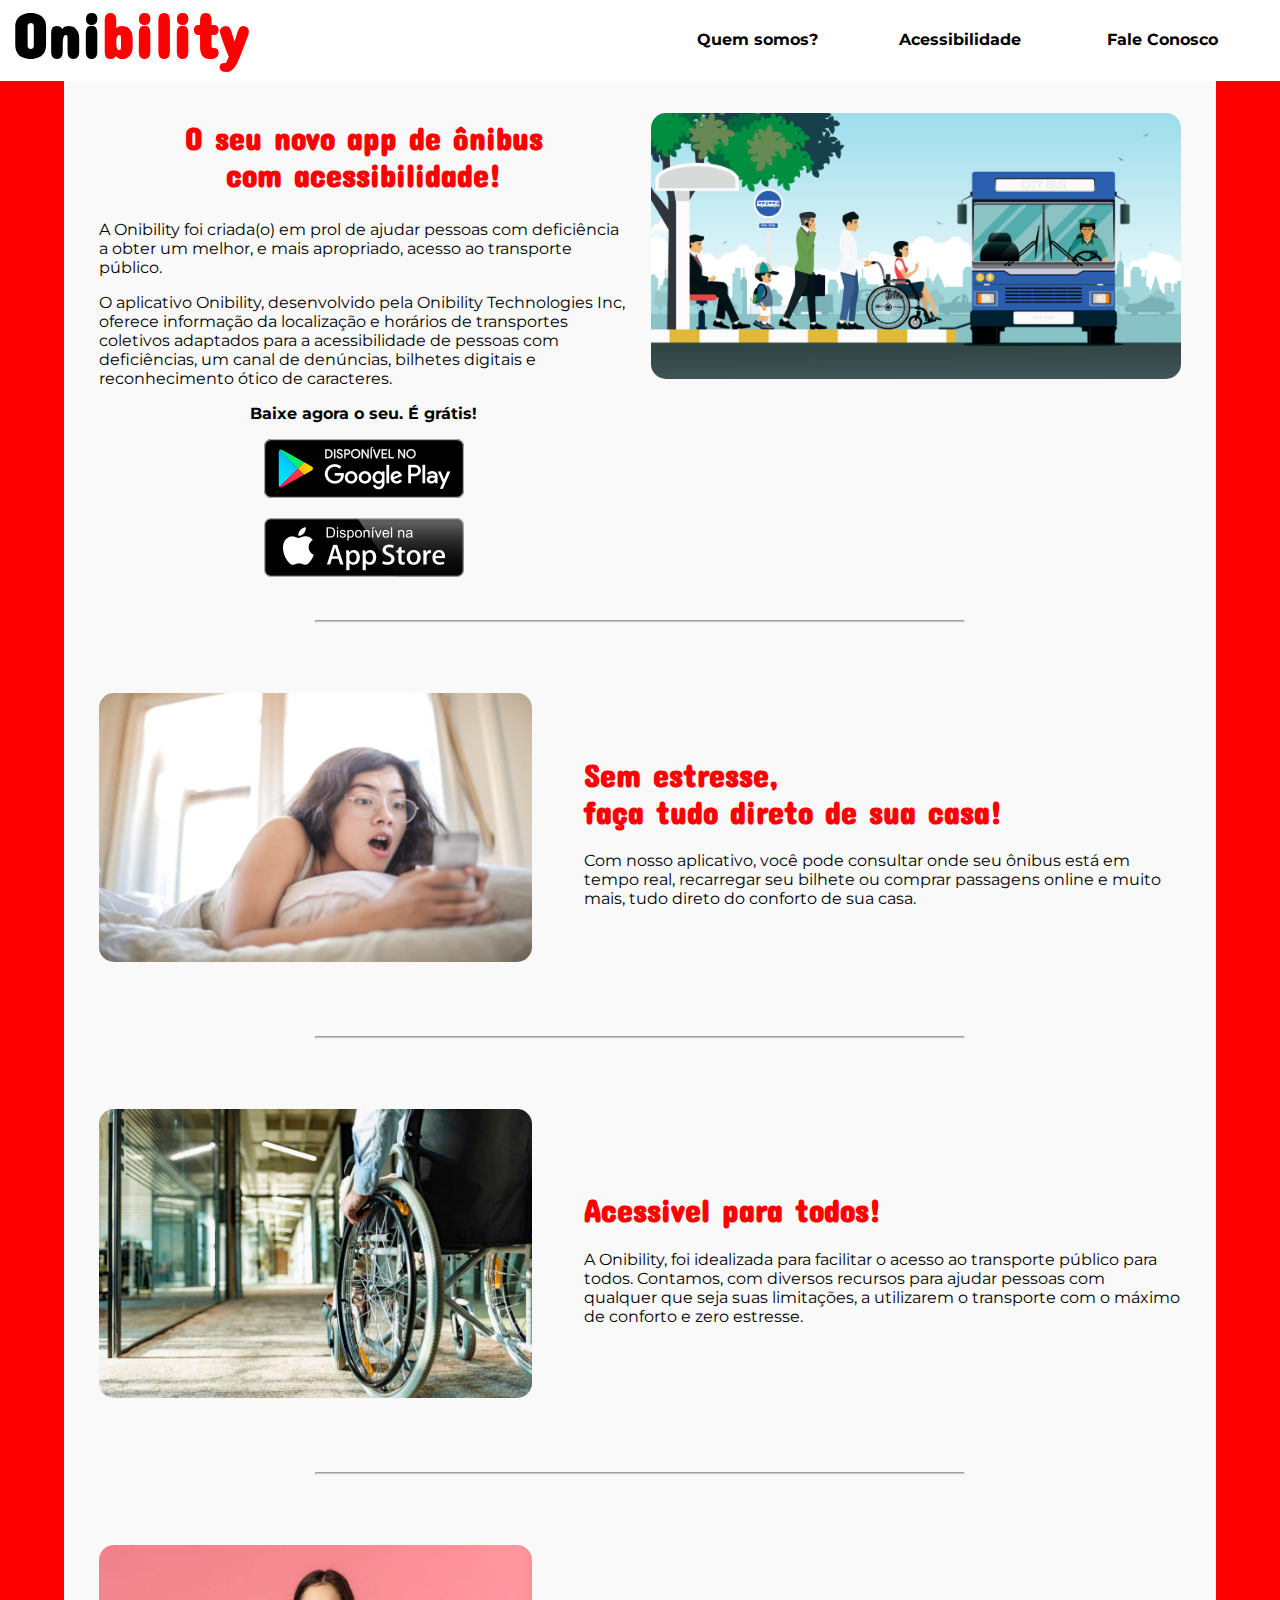
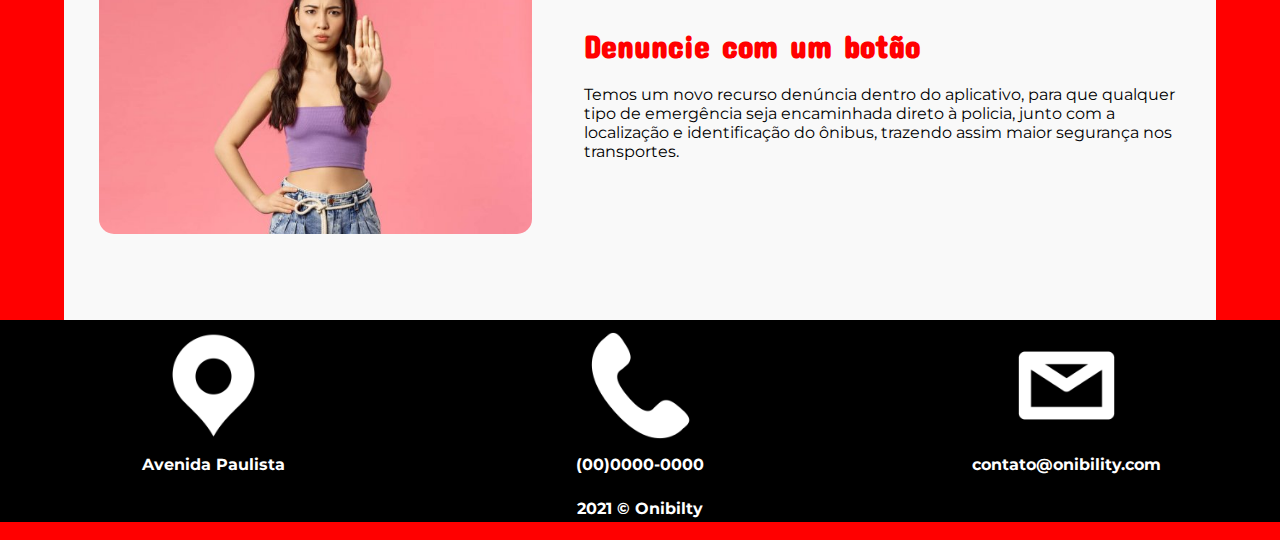
<file: index.html>
<!DOCTYPE html>
<html lang="pt-br">
<head>
    <meta charset="UTF-8">
    <meta http-equiv="X-UA-Compatible" content="IE=edge">
    <meta name="viewport" content="width=device-width, initial-scale=1.0">
    <title>Onibilty - Transporte público</title>
    <link rel="shortcut icon" href="imagens/favicon.ico" type="image/x-icon">
    <link rel="stylesheet" href="css/style.css">
    <link rel="preconnect" href="https://fonts.gstatic.com">
    <link href="https://fonts.googleapis.com/css2?family=Concert+One&family=Montserrat&display=swap" rel="stylesheet">
</head>

<body>
    <div class="grid-container">
        <header class="header-grid">
            <div class="logo"><a href="index.html">Oni<span>bility</span></a></div>
            <nav class="menu-Pri">
                <ul class="lista-menu">
                    <li class="QuemSomos">
                        <a href="paginas/quem_Somos.html">Quem somos?</a>
                    </li>
                    <li class="Acessibilidade">
                        <a href="paginas/acessibilidade.html">Acessibilidade</a>
                    </li>
                    <li class="fale_Conosco">
                        <a href="paginas/contatos.html">Fale Conosco</a>
                    </li>
                </ul>
            </nav>
        </header>
        <main class="main-grid">
            <section class="parte1">
                <div id="txtPri">
                    <h2>O seu novo app de ônibus<br>com acessibilidade!</h2>
                    <p>A Onibility foi criada(o) em prol de ajudar pessoas com deficiência a obter um melhor, e mais apropriado, 
                        acesso ao transporte público.</p>
                    <p>O aplicativo Onibility, desenvolvido pela Onibility Technologies Inc, 
                        oferece informação da localização e horários de transportes coletivos adaptados para a acessibilidade de pessoas com deficiências, 
                        um canal de denúncias, bilhetes digitais e reconhecimento ótico de caracteres.</p>
                </div>
                <div id="imgPri">
                    <p class="img_Pri"><img src="imagens/acessibilidade.jpg"></p>
                </div>
                <div id="oni_Store">
                    <p class="txt-App">Baixe agora o seu. É grátis!</p>
                    <p class="bxr-App"><a href="https://play.google.com/store" target="_blank"><img src="imagens/google-play-badge.png"></a></p>
                    <p class="bxr-App"><a href="https://www.apple.com/br/app-store/" target="_blank"><img src="imagens/app-store-badge.png"></a></p>
                </div>
            </section>
            <section class="parte2">
                <hr>
                <article id="artSec">
                    <div class="txt_Sec">
                        <h1>Sem estresse, <br> faça tudo direto de sua casa!</h1>
                        <p>Com nosso aplicativo, você pode consultar onde seu ônibus está em tempo real, 
                            recarregar seu bilhete ou comprar passagens online e muito mais, tudo direto do conforto de sua casa.</p>
                    </div>
                    <p class="img_Sec"><img src="imagens/sem-estresse100.jpeg"></p>
                </article>
                <hr>
                <article id="artTer">
                    <div class="txt_Sec">
                        <h1>Acessivel para todos!</h1>
                        <p>A Onibility, foi idealizada para facilitar o acesso ao transporte público para todos. Contamos, 
                            com diversos recursos para ajudar pessoas com qualquer que seja suas limitações, 
                            a utilizarem o transporte com o máximo de conforto e zero estresse.</p>
                    </div>
                    <p class="img_Sec"><img src="imagens/acess.jpg"></p>
                </article>
                <hr>
                <article id="artQua">
                    <div class="txt_Sec">
                        <h1>Denuncie com um botão</h1>
                        <p>Temos um novo recurso denúncia dentro do aplicativo, para que qualquer tipo de emergência seja encaminhada direto à policia, 
                            junto com a localização e identificação do ônibus, trazendo assim maior segurança nos transportes.</p>
                    </div>
                    <p class="img_Sec"><img src="imagens/denuncie.jpg"></p>
                </article>
            </section>
        </main>
        <footer class="footer-grid">
            <div class="contatos">
                <figure class="cit">
                    <img src="imagens/licon.png">
                    <figcaption>Avenida Paulista</figcaption>
                </figure>
                <figure class="cit">
                    <img src="imagens/phicon.png">
                    <figcaption>(00)0000-0000</figcaption>
                </figure>
                <figure class="cit">
                    <img src="imagens/micon.png">
                    <figcaption>contato&#64;onibility.com</figcaption>
                </figure>
            </div>
            <div class="copyright">
                <p>2021 &copy; Onibilty</p>
            </div>
        </footer>
    </div>

</body>
</html>
</file>
<file: css/style.css>
*{
    box-sizing: border-box;
    font-family: 'Montserrat', cursive;
}
body {
    margin: 0px;
}
.grid-container {
    display: grid;
    grid-template-columns: repeat(auto-fit, minmax(100%, 1fr));
    grid-template-rows: 0.1fr 2.5fr 0.3fr;
    gap: 0px 0px;
    grid-template-areas:
        "header-grid"
        "main-grid"
        "footer-grid";
    background-color: #ff0000;
}
.header-grid {
    display: grid;
    align-items: center;
    grid-template-columns: repeat(auto-fit, minmax(220px, 1fr));
    background-color: #fff;
    border-bottom: 0.1px solid #ffffff80;
    grid-area: header-grid;
}
.logo {
    text-align: left;
    padding-left: 2%;
}
.logo a {
    font-family: 'Concert One', cursive;
    font-weight: bold;
    text-decoration: none;
    color: #000;
    line-height: 30px;
    font-size: 4em;
}
.logo span {
    color: #ff0000;
    font-family: 'Concert One', cursive;
    font-weight: bold;
}
.lista-menu{
    display: grid;
    grid-template-columns: 1.1fr 0.8fr 1.1fr;
    list-style: none;
    margin: 0px;
    padding: 0px;
}
.header-grid .menu-Pri .lista-menu li {
    text-align: center;
}
.header-grid .menu-Pri .lista-menu li a {
    line-height: 80px;
    color: #000;
    font-weight: bold;
    text-align: center;
    text-decoration: none;
    white-space: nowrap;
}
.header-grid .menu-Pri .lista-menu li a:hover {
    color:#ff0000;
}
.main-grid {
    display: grid;
    grid-template-columns: 1fr;
    padding: 0% 5%;
    grid-area: main-grid;
}
.parte1{
    padding: 1% 3%;
    background-color: #f9f9f9;
    display: grid;
    grid-template-columns: 1fr 1fr;
    grid-template-rows: 1.5fr 0.5fr;
    gap: 0px 0px;
    grid-template-areas:
      "txtPri imgPri"
      "oni_Store .";
    grid-gap: 0% 2%;
}
#txtPri {
    grid-area: txtPri;
}
#imgPri {
    grid-area: imgPri;
    display: grid;
    align-items: center;
}
.img_Pri img{
    width: 100%;
    border-radius: 15px;
}
#imgPri #acess_imagem {
    width: 30%;
    text-align: center;
}
#imgPri #onibus_imagem {
    width: 50%;
}
#oni_Store {
    grid-area: oni_Store;
}
.parte1 h2{
    color:#ff0000;
    text-align: center;
    font-size: 2em;
    font-family: 'Concert One', cursive;
}
.parte1 p{
    font-size: 1em;
    font-family: 'Montserrat', sans-serif;
}
.txt-App{
    text-align: center;
    margin-top: 0px;
    font-weight: bold;
}
.bxr-App{
    text-align: center;
}
.parte2 {
    display: grid;
    grid-template-columns: 1fr;
    grid-template-areas:
        "barra"
        "artSec"
        "barra2"
        "artTer"
        "barra3"
        "artQua";
    padding: 1% 3%;
    background-color: #f9f9f9;
}
hr {
    background-color: #ccc4c4ea;
    width: 60%;
    height: 3px;
    margin-top: auto;
    margin-bottom: auto;
    border-radius: 15px;
}
#artSec {
    grid-area: artSec;
    display: grid;
    grid-template-columns: 0.8fr 1.2fr;
    grid-template-areas: 
        "img_Sec txt_Sec";
    align-items: center;
    padding: 5% 0px;
}
.img_Sec {
    grid-area: img_Sec;
}
.img_Sec img{
    width:100%;
    border-radius: 15px;
}
.txt_Sec {
    padding-left: 8%;
}
.parte2 h1{
    color:#ff0000;
    font-family: "Concert One", cursive;
    font-size: 2em;
}
#artTer {
    grid-area: artTer;
    display: grid;
    grid-template-columns: 0.8fr 1.2fr;
    grid-template-areas: 
        "img_Sec txt_Sec";
    align-items: center;
    padding: 5% 0px;
}
#artQua {
    grid-area: artQua;
    display: grid;
    grid-template-columns: 0.8fr 1.2fr;
    grid-template-areas: 
        "img_Sec txt_Sec";
    align-items: center;
    padding: 5% 0px;
}
.footer-grid {
    background-color: #000;
    display: grid;
    grid-template-rows: 1fr 0.1fr;
    grid-gap: 5% 0px;
    padding: 1% 0px;
    box-sizing: border-box;
    grid-area: footer-grid;
}
.contatos{
    display: grid;
    grid-template-columns: 1fr 1fr 1fr;
}
.contatos figure{
    margin: 0px;
    display: grid;
    grid-template-rows: 1fr 0.1fr;
}
.contatos img{
 width: 25%;
 margin-left: auto;
 margin-right: auto;
}
.contatos figcaption{
    text-align:center;
    font-family: 'Montserrat', cursive;
    color: #fff;
    font-weight: bold;
    margin: 16px 0px 16px 0px;
}
.copyright p{
    margin: 0px;
    text-align: center;
    color:#fff;
    font-weight: bold;
}
@media screen and (max-width:720px){
    .header-grid {
        grid-template-columns: repeat(auto-fit, minmax(100%, 1fr));
        align-items: center;
    }
    .logo {
        text-align: center;
        padding: 0px;
    }
    .logo a {
        font-size: 3em;
        line-height: normal;
    }
    .lista-menu li {
        font-size: 0.8em;
    }
    .header-grid .menu-Pri .lista-menu li a {
        line-height: 50px;
        color: #000;
        font-weight: bold;
        text-decoration: none;
        white-space: nowrap;
    }
    .main-grid {
        padding: 0px;
    }
    .parte1 {
        display: grid;
        grid-template-columns: repeat(auto-fit, minmax(100%, 1fr));
        grid-template-rows: auto;
        grid-template-areas: 
            "txtPri"
            "imgPri"
            "oni_Store"
        ;
        padding: 2%;
    }
    .parte2 {
        display: grid;
        grid-template-columns: repeat(auto-fit, minmax(100%, 1fr));
        padding: 2%;
    }
    hr {
        width: 100%;
    }
    #artSec {
        grid-area: artSec;
        display: grid;
        grid-template-columns: repeat(auto-fit, minmax(100%, 1fr));
        grid-template-areas: 
            "txt_Sec"
            "img_Sec";
        padding: 0px;
    }
    #artTer {
        grid-area: artTer;
        display: grid;
        grid-template-columns: repeat(auto-fit, minmax(100%, 1fr));
        grid-template-areas: 
            "txt_Sec"
            "img_Sec";
        padding: 0px;
    }
    #artQua {
        grid-area: artQua;
        display: grid;
        grid-template-columns: repeat(auto-fit, minmax(100%, 1fr));
        grid-template-areas: 
            "txt_Sec"
            "img_Sec";
        padding: 0px;
    }
    .parte2 h1 {
        text-align: center;
        font-size: 1.5em;
    }
    .txt_Sec {
        text-align: center;
        padding: 0px;
    }
    #acess_imagem {
        grid-area: um;
    }
    #onibus_imagem {
        grid-area: dois;
    }
    .txt-App{
        text-align: center;
        margin-top: 16px;
        font-weight: bold;
    }
    .footer-grid {
        gap: 10px 0px;
    }
    .contatos{
        display: grid;
        grid-template-columns: repeat(auto-fit, minmax(100%, 1fr));
    }
    .contatos figure {
        display: grid;
        grid-template-columns: repeat(auto-fit, minmax(100%, 1fr));
    }
    .contatos img {
        width: 40%;
    }
    .copyright {
        height: fit-content;
    }
}
</file>
